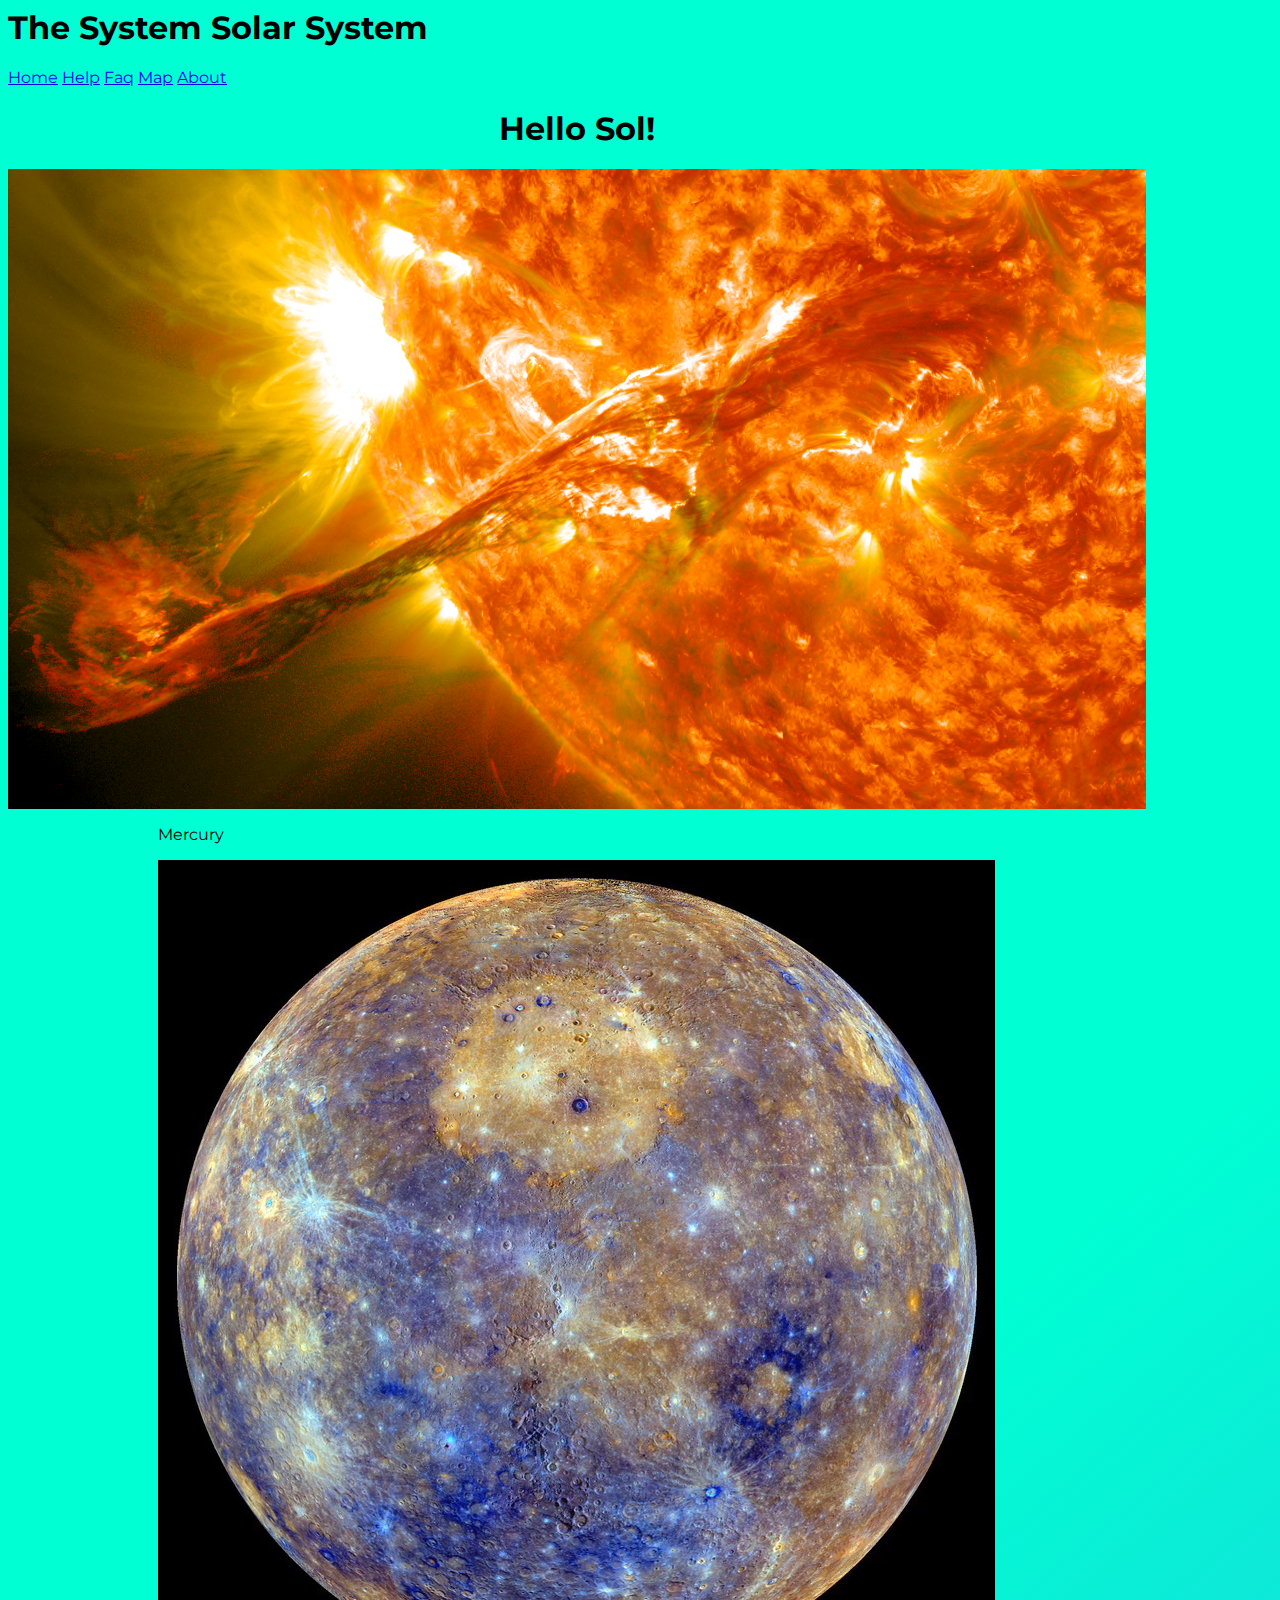
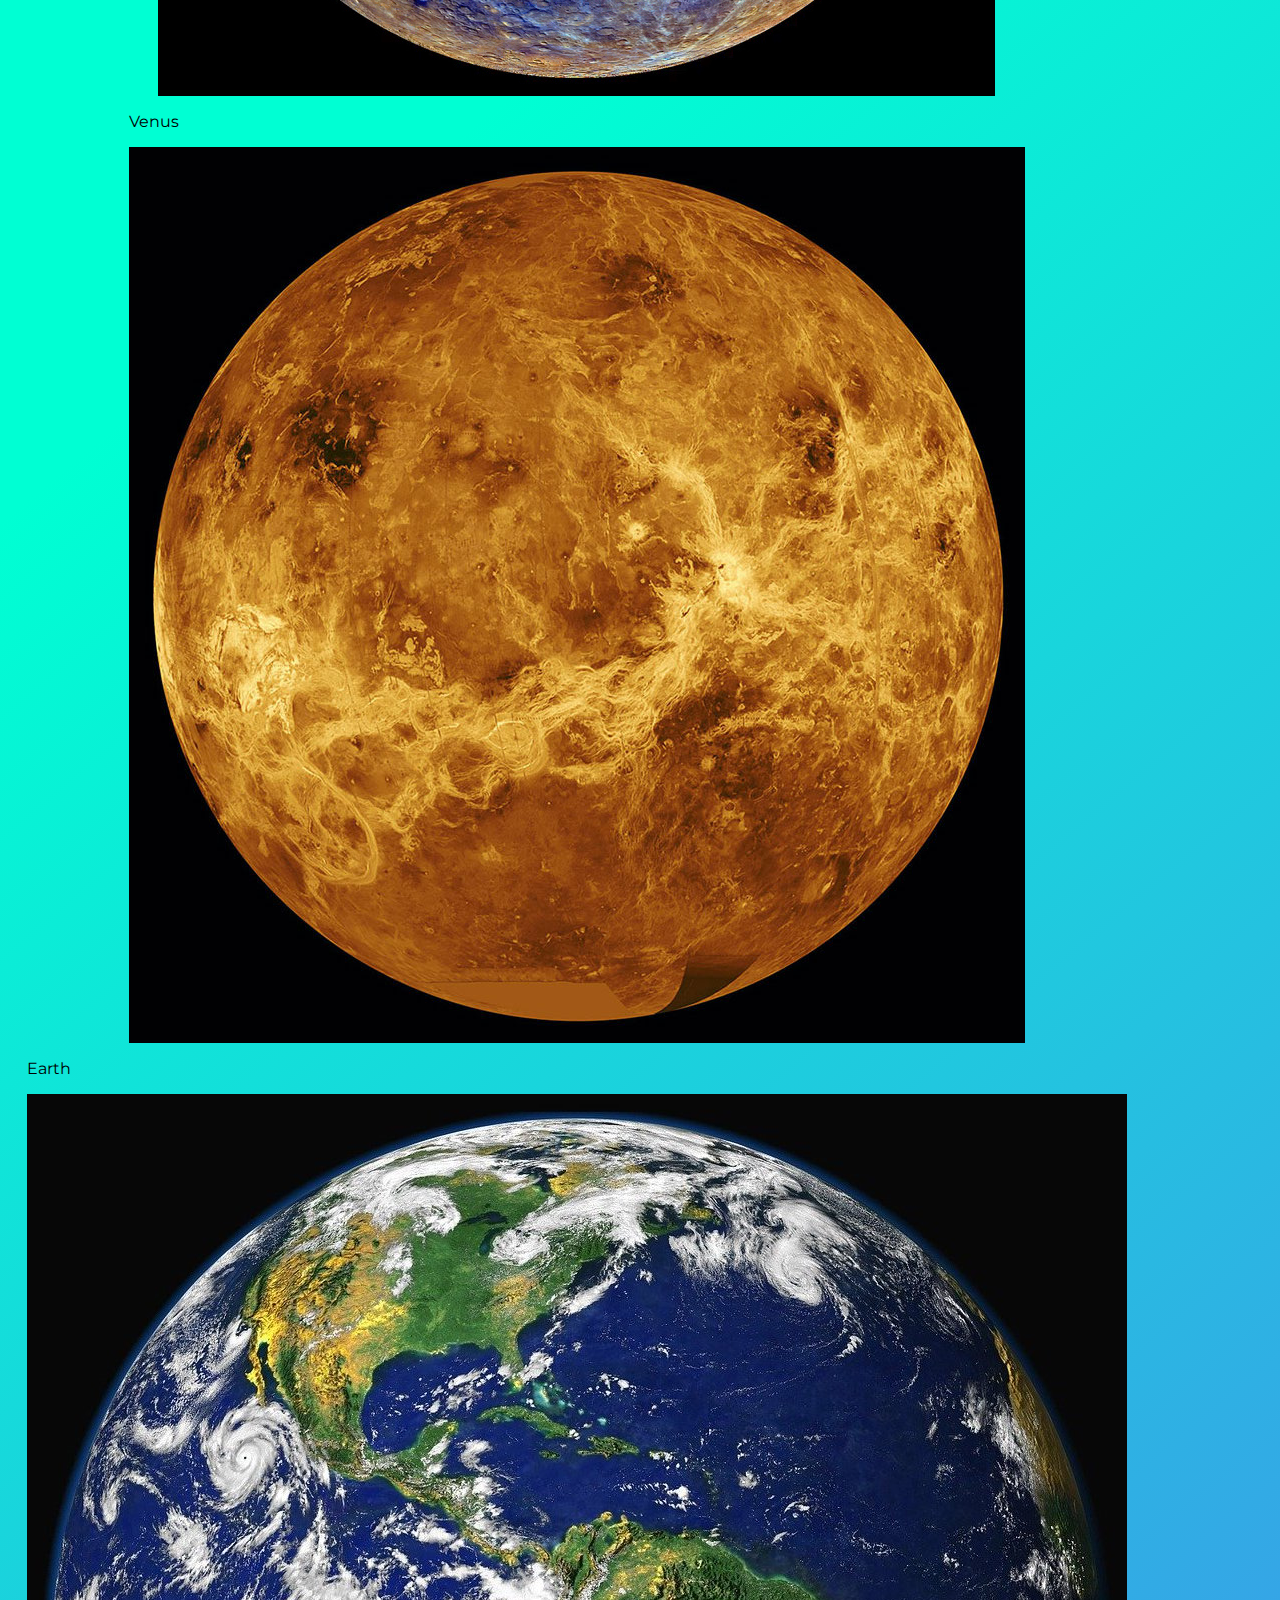
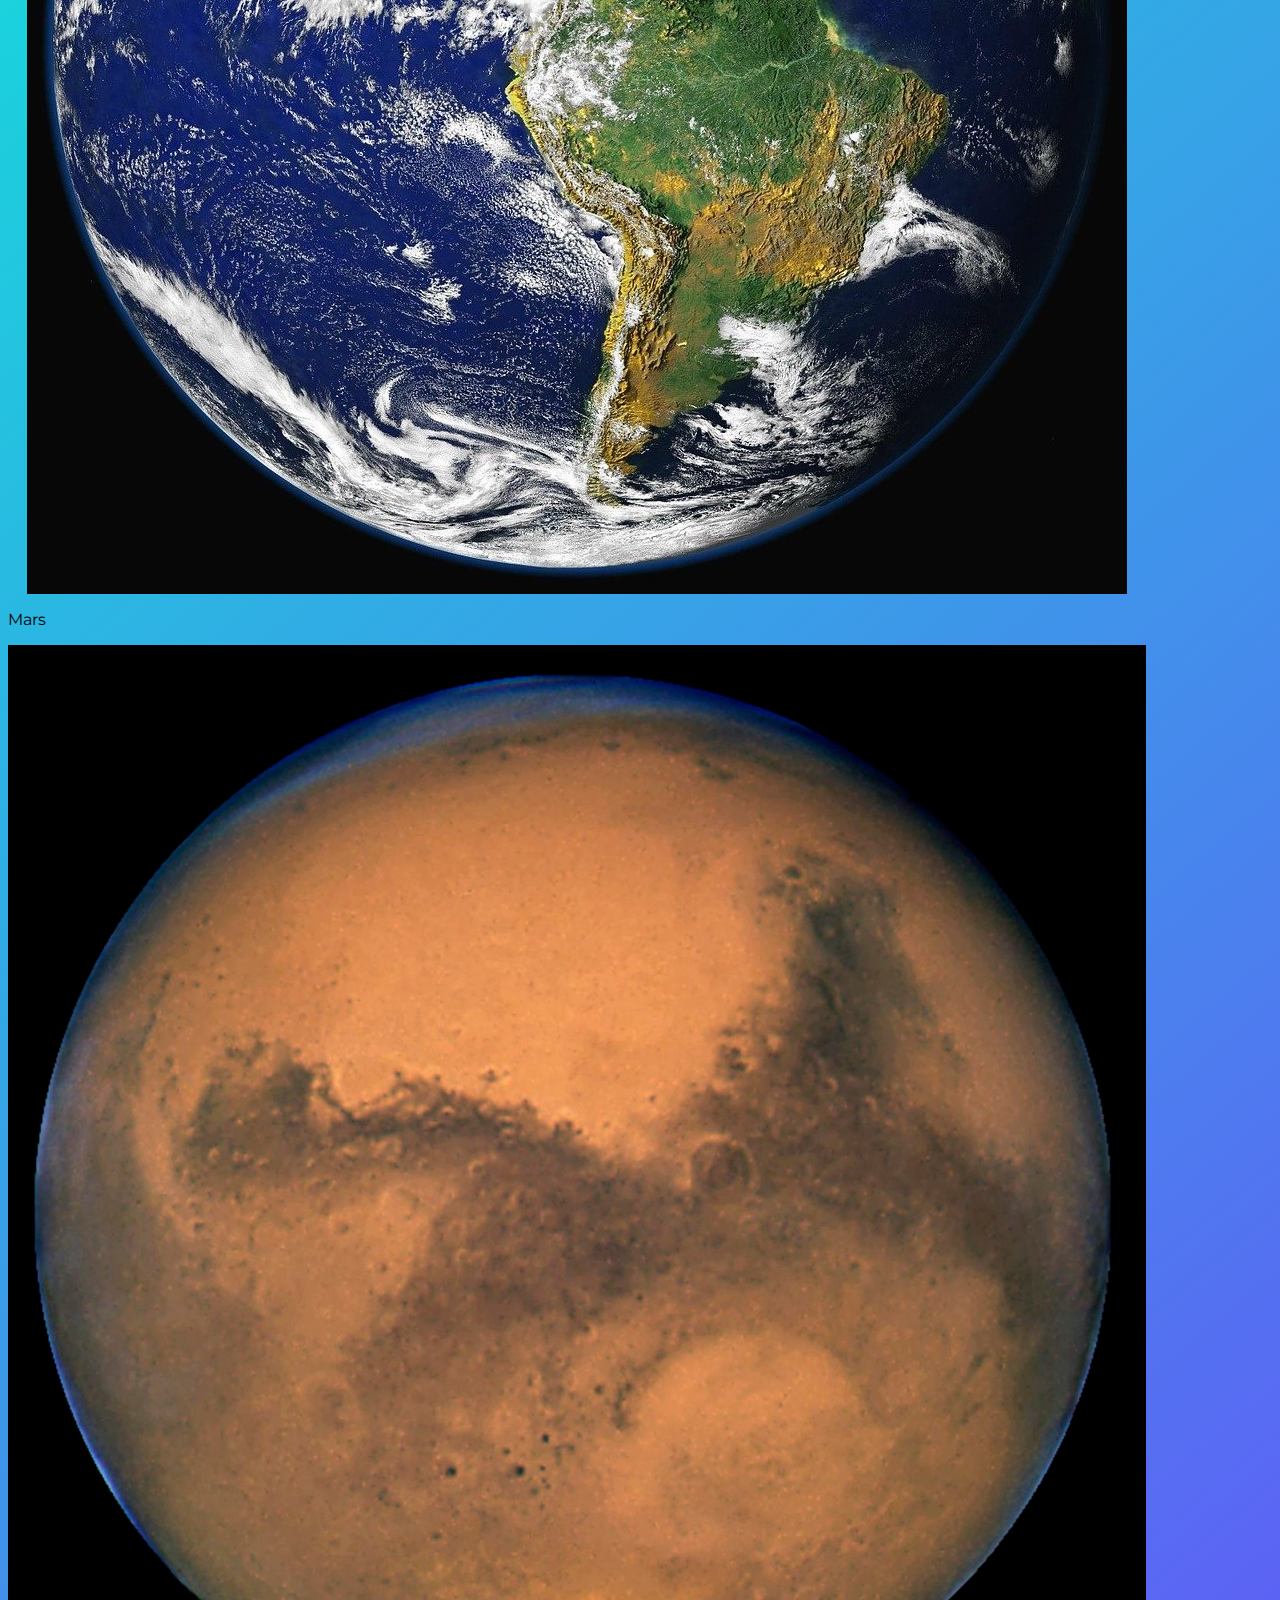
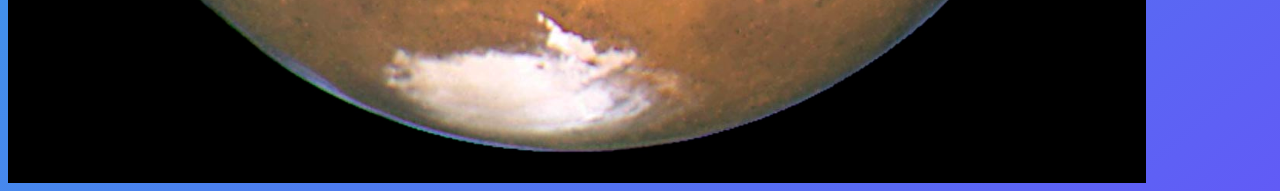
<file: index.html>
<html>
  <head>
    <title>Solar System</title>
    <link href="./styles.css" rel="stylesheet"/>
    <link rel="preconnect" href="https://fonts.googleapis.com">
    <link rel="preconnect" href="https://fonts.gstatic.com" crossorigin>
    <link href="https://fonts.googleapis.com/css2?family=Montserrat:wght@400;500&display=swap" rel="stylesheet">
      </head>
  <body>
    <h1>The System Solar System</h1>
    <div>
      <a href="./index.html">Home</a>
      <a href="./help.html">Help</a>
      <a href="./faq.html">Faq</a>
      <a href="./map.html">Map</a>
      <a href="./about.html">About</a>
    </div>
    <div class="sol-container">
      <h1>Hello Sol!</h1>
      <div class="one-column">
        <!-- By NASA Goddard Space Flight Center - Flickr: Magnificent CME Erupts on the Sun - August 31, CC BY 2.0, https://commons.wikimedia.org/w/index.php?curid=21422679 -->
        <img src="images/sun-coronal-mass-ejection.jpg">
      </div>
    </div>
    <div class="planets-container">
      <div class="planet">
        <p>Mercury</p>
        <img src="./images/mercury.jpg">
      </div>
      <div class="planet">
        <p>Venus</p>
        <img src="./images/venus.jpg">
      </div>
      <div class="planet">
        <p>Earth</p>
        <img src="./images/earth.jpg">
      </div>
      <div class="planet">
        <p>Mars</p>
        <img src="./images/mars.jpg">
      </div>
    </div>
  </body>
</html>
</file>
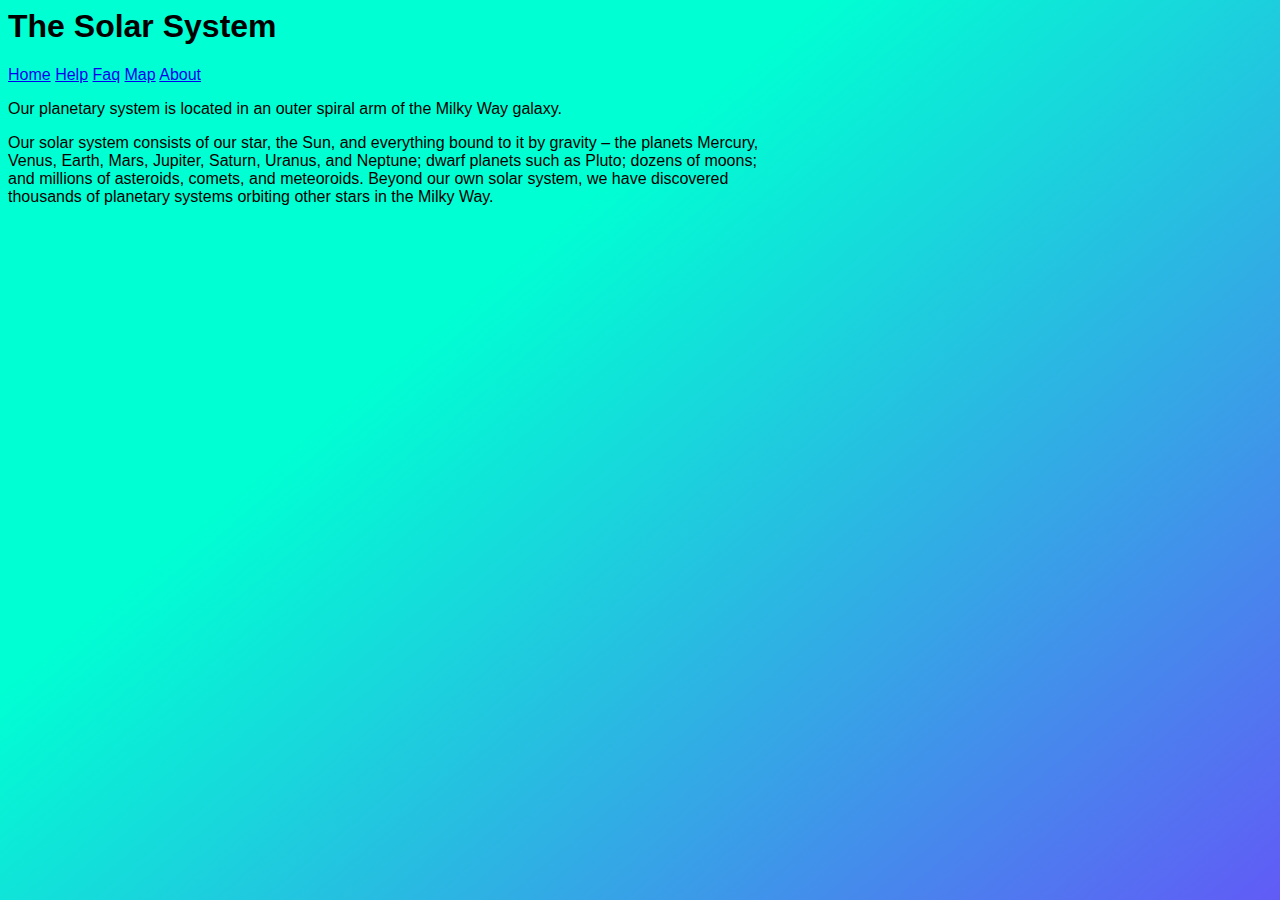
<file: about.html>
<html>
  <head>
    <title>Solar System</title>
    <link href="./styles.css" rel="stylesheet"/>
    <link href="https://fonts.googleapis.com/css2?family=Caesar+Dressing&display=swap" rel="stylesheet">
  </head>
  <body>
    <h1>The Solar System</h1>
    <div>
      <a href="./index.html">Home</a>
      <a href="./help.html">Help</a>
      <a href="./faq.html">Faq</a>
      <a href="./map.html">Map</a>
      <a href="./about.html">About</a>
    </div>
    <div class="about-div">
      <p>
        Our planetary system is located in an outer spiral arm of the Milky Way galaxy.
      </p>
      <p>
        Our solar system consists of our star, the Sun, and everything bound to it by gravity – the planets Mercury, Venus, Earth, Mars, Jupiter, Saturn, Uranus, and Neptune; dwarf planets such as Pluto; dozens of moons; and millions of asteroids, comets, and meteoroids. Beyond our own solar system, we have discovered thousands of planetary systems orbiting other stars in the Milky Way.
      </p>
    </div>
  </body>
</html>
</file>
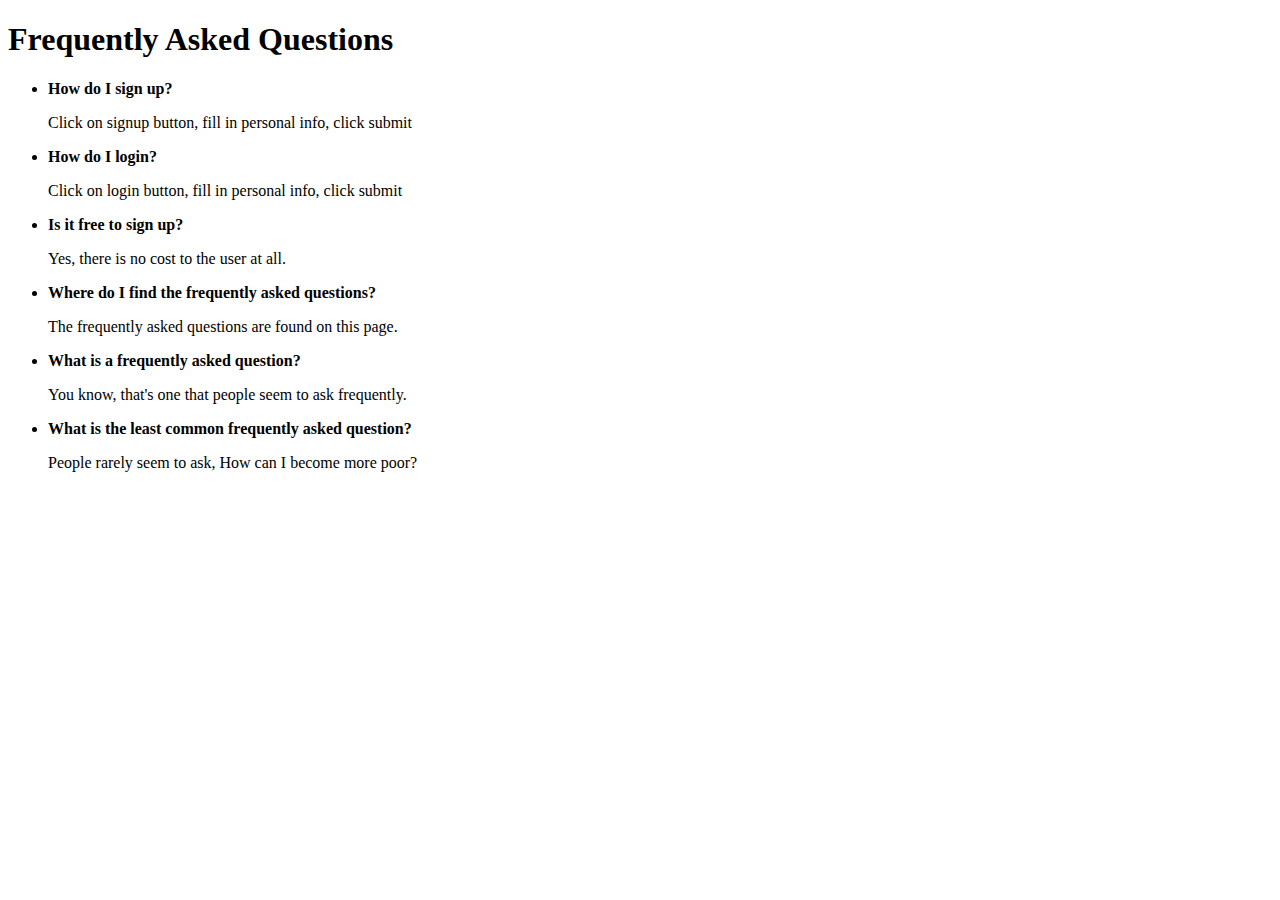
<file: faq.html>
<!DOCTYPE html>
<html lang="en">
<head>
  <title>Frequently Asked Questions</title>
</head>
<body>
  <h1>Frequently Asked Questions</h1>
  <ul>
    <li>
      <strong><p>How do I sign up?</p></strong>
      <p>Click on signup button, fill in personal info, click submit</p>
    </li>
    <li>
      <strong><p>How do I login?</p></strong>
      <p>Click on login button, fill in personal info, click submit</p>
    </li>
    <li>
      <strong><p>Is it free to sign up?</p></strong>
      <p>Yes, there is no cost to the user at all.</p>
    </li>
    <li>
      <strong><p>Where do I find the frequently asked questions?</p></strong>
      <p>The frequently asked questions are found on this page.</p>
    </li>
    <li>
      <strong><p>What is a frequently asked question?</p></strong>
      <p>You know, that's one that people seem to ask frequently.</p>
    </li>
    <li>
      <strong><p>What is the least common frequently asked question?</p></strong>
      <p>People rarely seem to ask, How can I become more poor?</p>
    </li>
  </ul>
</body>
</html>
</file>
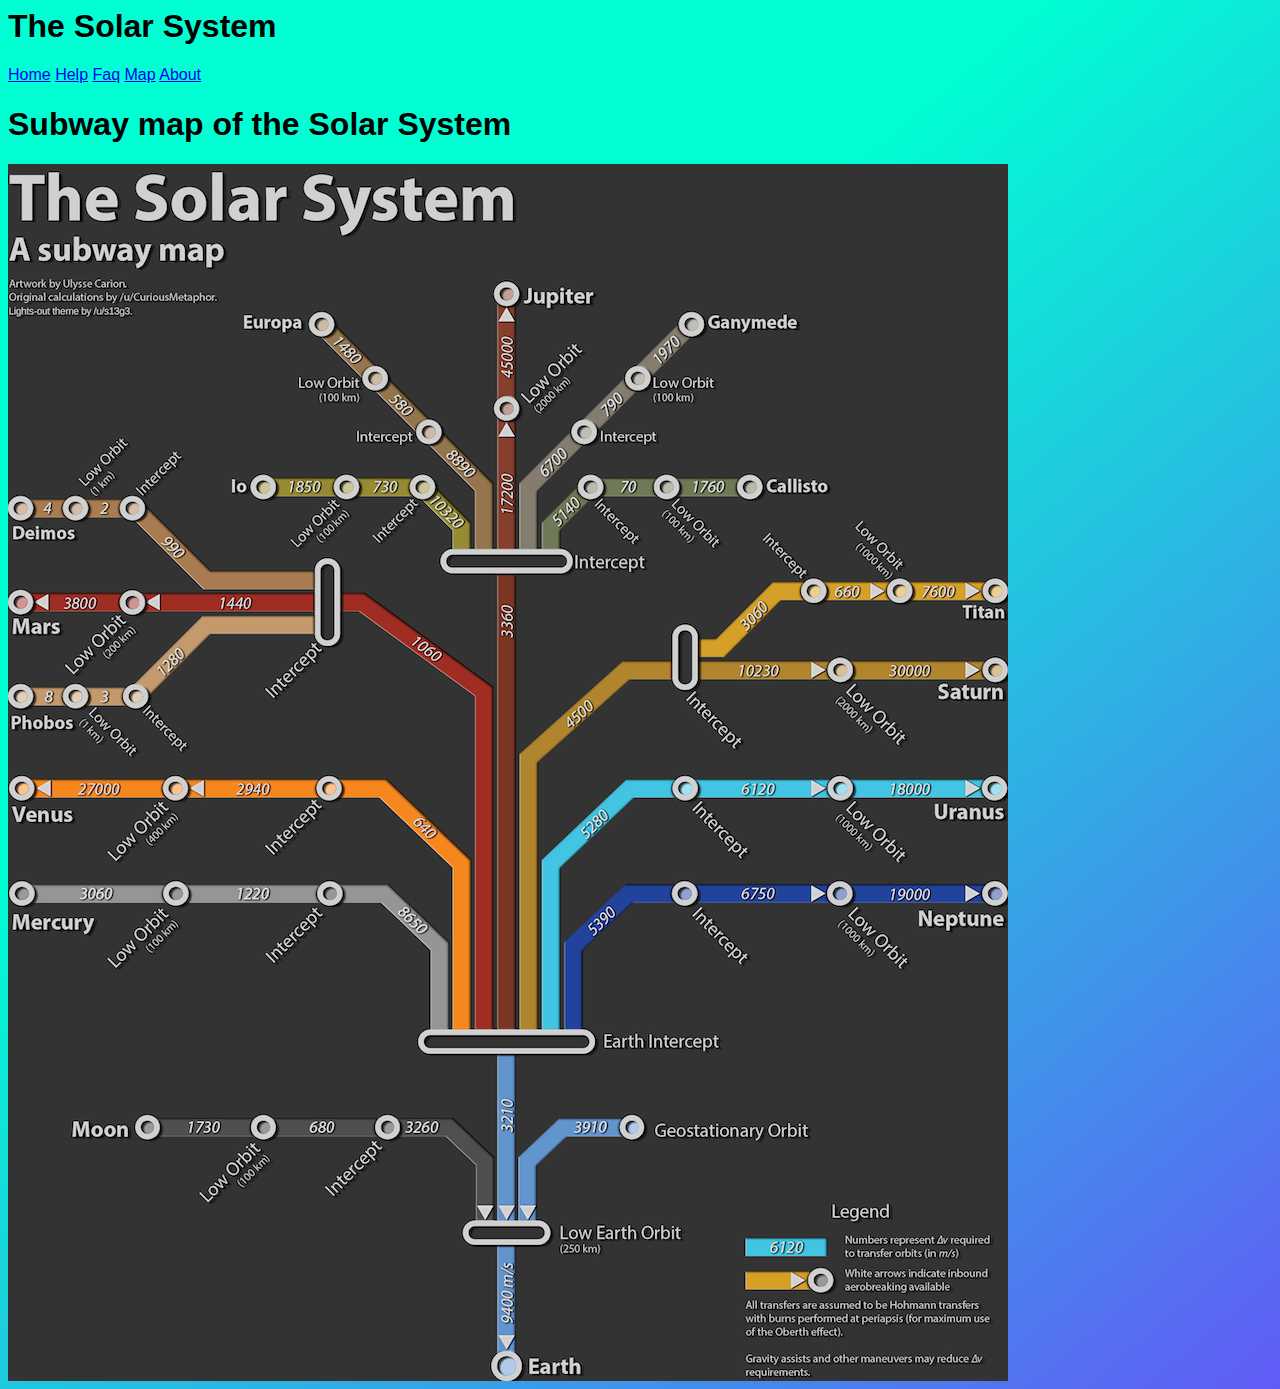
<file: map.html>
<html>
  <head>
    <title>Solar System</title>
    <link href="./styles.css" rel="stylesheet"/>
    <link href="https://fonts.googleapis.com/css2?family=Caesar+Dressing&display=swap" rel="stylesheet">
  </head>
  <body>
    <h1>The Solar System</h1>
    <div>
      <a href="./index.html">Home</a>
      <a href="./help.html">Help</a>
      <a href="./faq.html">Faq</a>
      <a href="./map.html">Map</a>
      <a href="./about.html">About</a>
    </div>
    <div>
      <h1>Subway map of the Solar System</h1>
      <img src="images/solar-system-subway-map-ulysse-carion.png">
    </div>
  </body>
</html>
</file>
<file: styles.css>
body {
  background: rgb(0,255,211);
  background: linear-gradient(140deg, rgba(0,255,211,1) 35%, rgba(97,91,246,1) 100%);
  font-family: 'Montserrat', sans-serif;
  font-size: 16px;
}

.about-div{
  text-align: left;
  padding-right: 500px;
}

.sol-container,
.planets-container {
  display: flex;
  flex-flow: column nowrap;
  width: 90%;
  justify-content: center;
  align-items: center;
}

.sol-container img,
.planets-container img {
  width: 100%;
}
</file>
